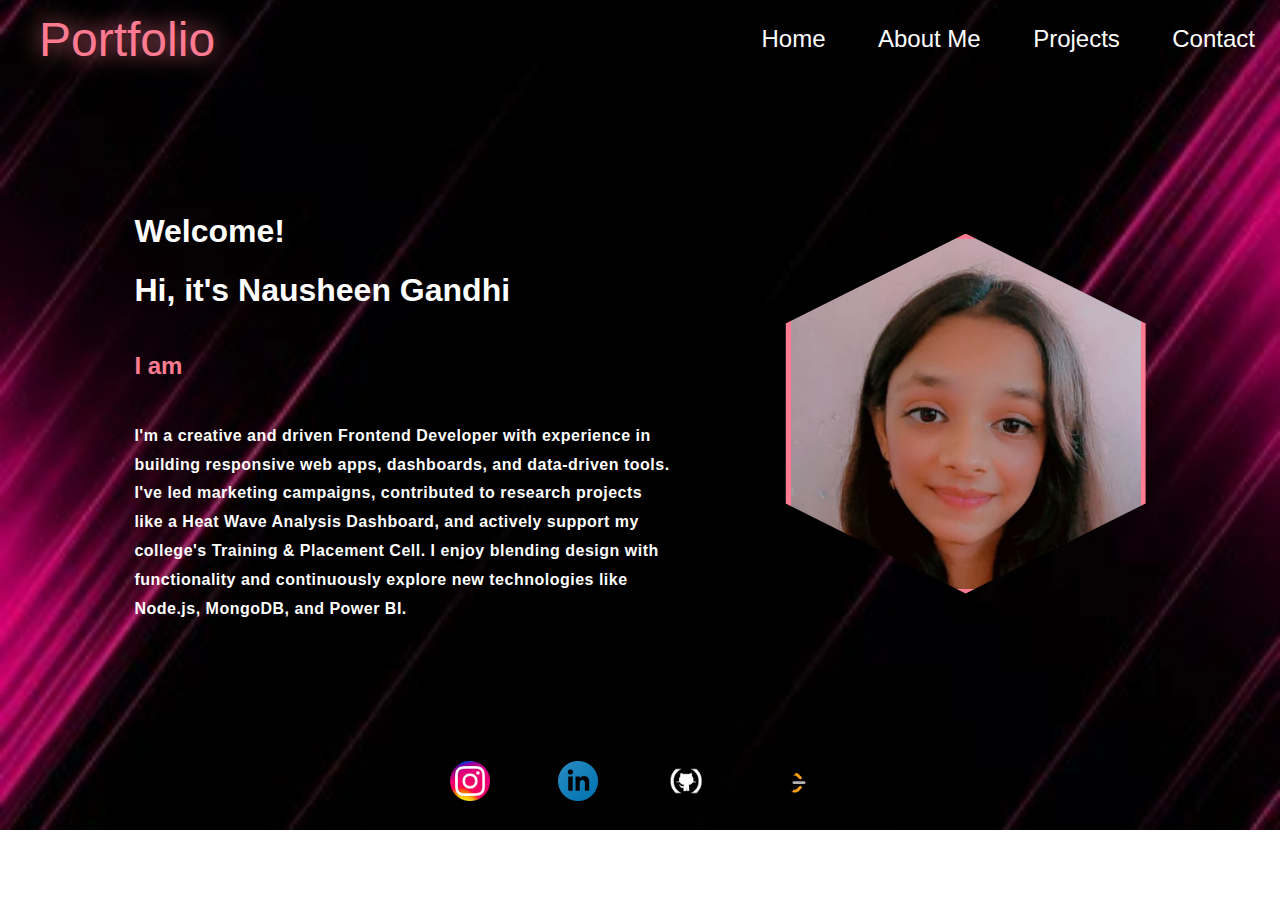
<file: index.html>
<!DOCTYPE html>
<html lang="en">

<head>
    <meta charset="UTF-8">
    <meta name="viewport" content="width=device-width, initial-scale=1.0">
    <title>Introduction</title>
    <link rel="stylesheet" href="style.css">
</head>

<body>
    <header>
        <a href="index.html" class="logo"><span>Portfolio</span></a>
        <nav>
            <h4>
                <a href="index.html">Home</a>
                <a href="aboutMe.html">About Me</a>
                <a href="projects.html">Projects</a>
                <a href="contact.html">Contact</a>
            </h4>
        </nav>
    </header>

    <section>
        <div>
            <h1>Welcome!</h1>
            <h1>Hi, it's Nausheen Gandhi</h1>
            <div id="iam-text">
                <h2 class="change"><span>I am</span>
                    <div class="dropping-texts">
                        <div>an IT Engineer</div>
                        <div>an Immersive Software Developer</div>
                        <div>a Frontend Developer</div>
                    </div>
                </h2>
            </div>

            <p><b>
                I'm a creative and driven Frontend Developer with experience in building responsive web apps, dashboards, and data-driven tools. 
                I've led marketing campaigns, contributed to research projects like a Heat Wave Analysis Dashboard, and actively support my college's Training & Placement Cell. 
                I enjoy blending design with functionality and continuously explore new technologies like Node.js, MongoDB, and Power BI.
        </div>

        <div>
            <img src="Naush.jpg" class="photo" alt="Photo of Nausheen Gandhi">
        </div>
    </section>

    <footer>
        <div class="social-links">
            <a href="https://www.instagram.com/9sheen_gandhi?igsh=MTF5Y3cwMzkxd3FhdQ==">
                <img src="Instagram-Logo.png" class="hyperlink-image" alt="Instagram Logo">
            </a>
            <a href="https://www.linkedin.com/in/nausheen-gandhi-a878812b0?utm_source=share&utm_campaign=share_via&utm_content=profile&utm_medium=android_app">
                <img src="linkedIn.png" class="hyperlink-image" alt="LinkedIn Logo">
            </a>
            <a href="https://github.com/NausheenGandhi">
                <img src="879-8797907_github-icon-white-png.png" class="hyperlink-image" alt="GitHub Logo">
            </a>
            <a href="https://leetcode.com/u/nausheen_gandhi/">
                <img src="leetcode.png" class="hyperlink-image" alt="LeetCode Logo">
            </a>
        </div>
    </footer>

</body>

</html>
</file>
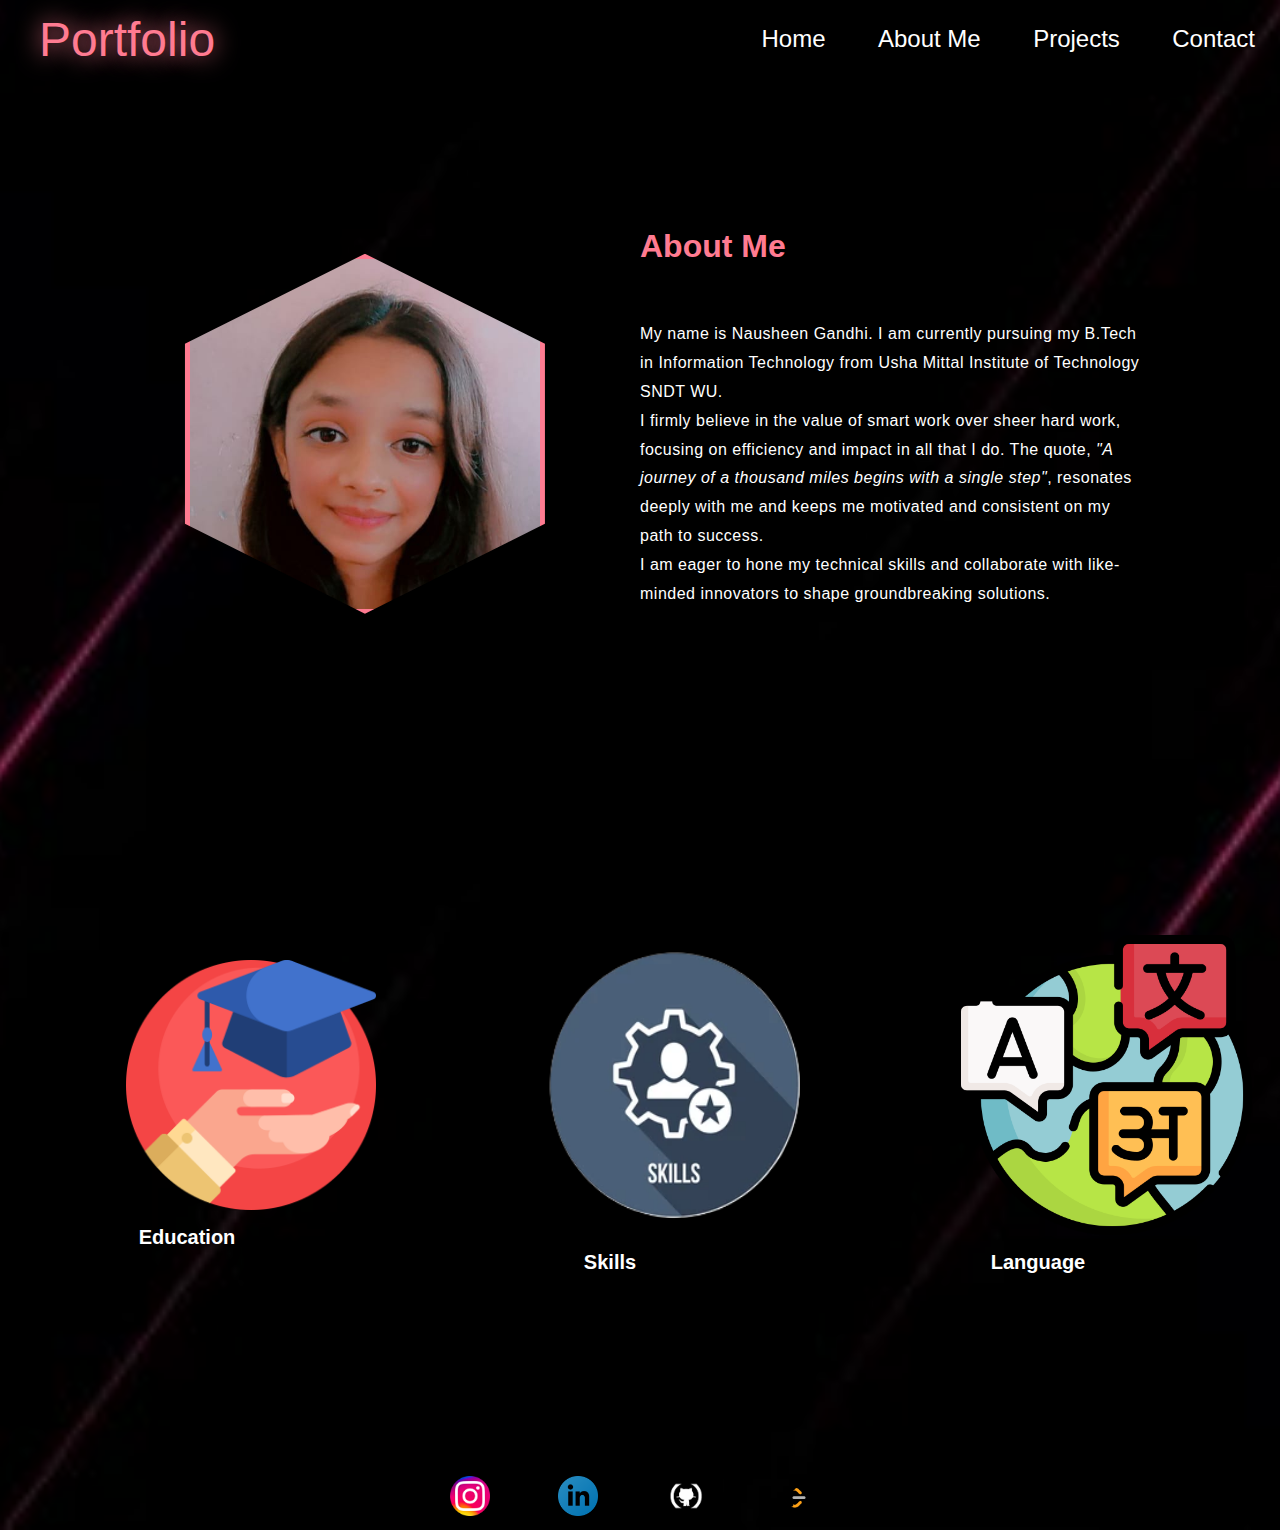
<file: aboutMe.html>
<!DOCTYPE html>
<html lang="en">

<head>
  <meta charset="UTF-8">
  <meta name="viewport" content="width=device-width, initial-scale=1.0">
  <title>Contact</title>
  <link rel="stylesheet" href="style.css">
</head>

<body>
  <header>
    <a href="index.html" class="logo"><span>Portfolio</span></a>
    <nav>
      <h4>
        <a href="index.html">Home</a>
        <a href="aboutMe.html">About Me</a>
        <a href="projects.html">Projects</a>
        <a href="contact.html">Contact</a>
      </h4>
    </nav>
  </header>

  <section>
    <div>
      <img src="Naush.jpg" class="about_me_photo" alt="Nausheen Gandhi">
    </div>
    <div>
      <h1 style="color:rgb(255, 123, 145)">About Me</h1><br>
      <p>
        My name is Nausheen Gandhi. I am currently pursuing my B.Tech in Information Technology from Usha Mittal
        Institute of Technology SNDT WU.<br>
        I firmly believe in the value of smart work over sheer hard work, focusing on efficiency and impact in all that I do.
        The quote, <i>"A journey of a thousand miles begins with a single step"</i>, resonates deeply with me and keeps me
        motivated and consistent on my path to success.<br>
        I am eager to hone my technical skills and collaborate with like-minded innovators to shape groundbreaking solutions.
      </p>
    </div>
  </section>

  <section style="display: flex; justify-content: space-around; align-items: center; margin-left: -50px; padding: 20px;"
    class="about_me">

    <div style="text-align: center;">
      <a href="education.html" style="text-decoration: none; color:white;">
        <img src="3778120.png" height="250px" width="250px" style="border-radius: 10px;" alt="Education">
        <figcaption style="margin-top: 10px; font-size: 20px; font-weight: bold;">Education</figcaption>
      </a>
    </div>

    <div style="text-align: center;">
      <a href="skills.html" style="text-decoration: none; color:white;">
        <img src="skills.png" height="300px" width="300px" style="border-radius: 10px;" alt="Skills">
        <figcaption style="margin-top: 10px; font-size: 20px; font-weight: bold;">Skills</figcaption>
      </a>
    </div>

    <div style="text-align: center;">
      <a href="Languages.html" style="text-decoration: none; color:white;">
        <img src="Languages.png" height="300px" width="300px" style="border-radius: 10px;" alt="Languages">
        <figcaption style="margin-top: 10px; font-size: 20px; font-weight: bold;">Language</figcaption>
      </a>
    </div>

  </section>

  <footer>
    <div class="social-links">
      <a href="https://www.instagram.com/9sheen_gandhi">
        <img src="Instagram-Logo.png" class="hyperlink-image" alt="Instagram">
      </a>
      <a href="https://www.linkedin.com/in/nausheen-gandhi-a878812b0">
        <img src="linkedIn.png" class="hyperlink-image" alt="LinkedIn">
      </a>
      <a href="https://github.com/NausheenGandhi">
        <img src="879-8797907_github-icon-white-png.png" class="hyperlink-image" alt="GitHub">
      </a>
      <a href="https://leetcode.com/u/nausheen_gandhi/">
        <img src="leetcode.png" class="hyperlink-image" alt="LeetCode">
      </a>
    </div>
  </footer>
</body>

</html>
</file>
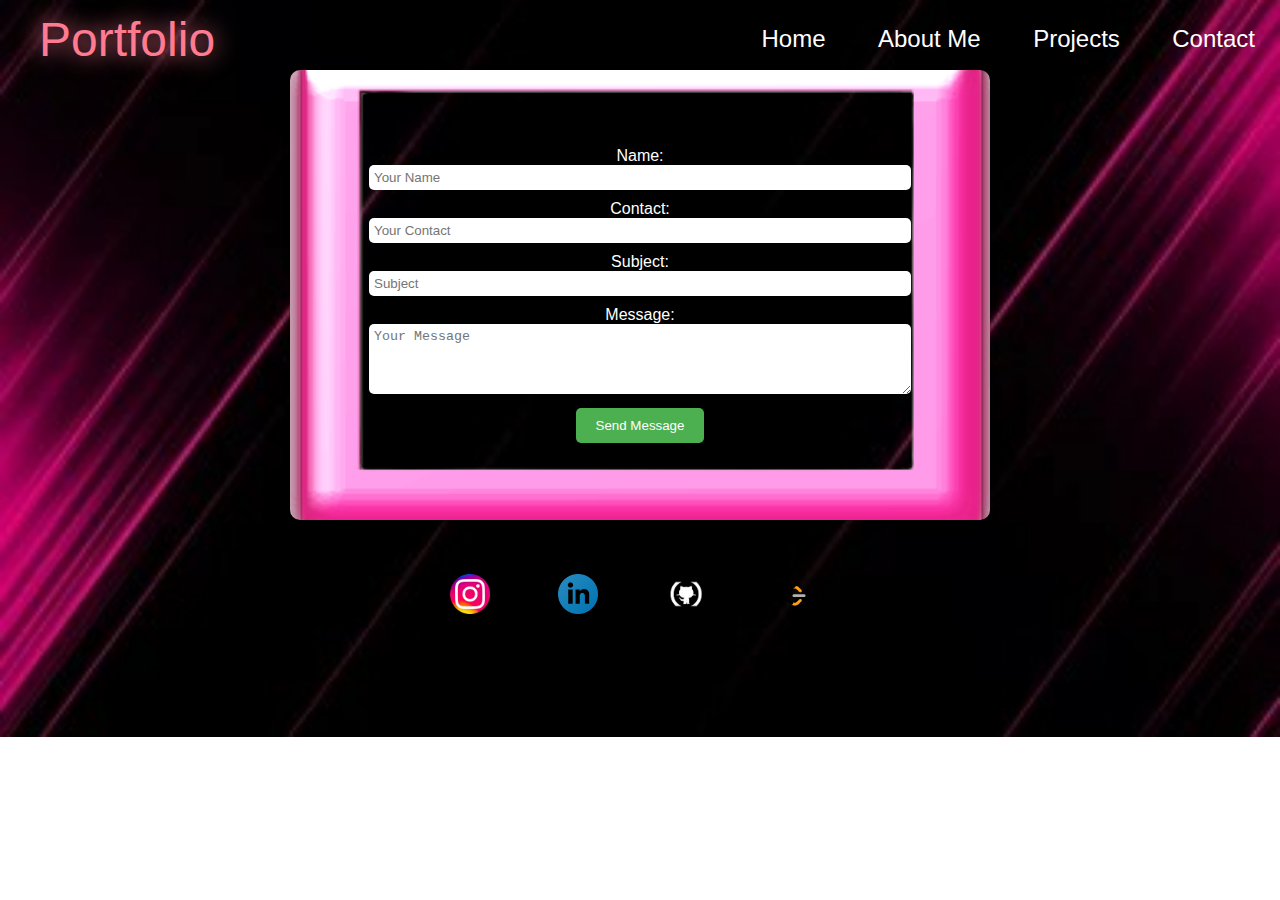
<file: contact.html>
<!DOCTYPE html>
<html lang="en">

<head>
    <meta charset="UTF-8">
    <meta name="viewport" content="width=device-width, initial-scale=1.0">
    <title>Contact</title>
    <link rel="stylesheet" href="style.css">
</head>

<body>
    <header>
        <a href="index.html" class="logo"><span>Portfolio</span></a>
        <nav>
            <h4>
                <a href="index.html">Home</a>
                <a href="aboutMe.html">About Me</a>
                <a href="projects.html">Projects</a>
                <a href="contact.html">Contact</a>
            </h4>
        </nav>
    </header>

    <center>
        <div
            style="position: relative; width: 700px; height: 450px; background-image: url('frame.png'); background-size: cover; background-position: center; border-radius: 10px; box-shadow: 0 4px 8px rgba(0, 0, 0, 0.2);">
            
            <!-- Updated Form with Formsubmit -->
            <form action="https://formsubmit.co/nausheen.official12@gmail.com" method="POST"
                style="position: absolute; top: 50%; left: 50%; transform: translate(-50%, -50%); background:transparent; padding: 20px; border-radius: 10px; width: 80%; color: white; text-align: center; margin-bottom: 10%;">
                
                <!-- Hidden inputs -->
                <input type="hidden" name="_captcha" value="false">
                <input type="hidden" name="_next" value="https://yourwebsite.com/thankyou.html">

                <label for="name">Name:</label><br>
                <input type="text" id="name" name="name" placeholder="Your Name" required
                    style="width: 95%; margin-bottom: 10px; padding: 5px; border: none; border-radius: 5px;"><br>

                <label for="contact">Contact:</label><br>
                <input type="tel" id="contact" name="contact" placeholder="Your Contact" required
                    style="width: 95%; margin-bottom: 10px; padding: 5px; border: none; border-radius: 5px;"><br>

                <label for="subject">Subject:</label><br>
                <input type="text" id="subject" name="subject" placeholder="Subject" required
                    style="width: 95%; margin-bottom: 10px; padding: 5px; border: none; border-radius: 5px;"><br>

                <label for="message">Message:</label><br>
                <textarea id="message" name="message" rows="4" placeholder="Your Message" required
                    style="width: 95%; margin-bottom: 10px; padding: 5px; border: none; border-radius: 5px;"></textarea><br>

                <button type="submit"
                    style="background-color: #4CAF50; color: white; border: none; padding: 10px 20px; border-radius: 5px; cursor: pointer;">Send
                    Message</button>
            </form>
        </div>
    </center>

    <br><br><br>

    <footer>
        <div class="social-links">
            <a href="https://www.instagram.com/9sheen_gandhi">
                <img src="Instagram-Logo.png" class="hyperlink-image" alt="Instagram">
            </a>
            <a href="https://www.linkedin.com/in/nausheen-gandhi-a878812b0">
                <img src="linkedIn.png" class="hyperlink-image" alt="LinkedIn">
            </a>
            <a href="https://github.com/NausheenGandhi">
                <img src="879-8797907_github-icon-white-png.png" class="hyperlink-image" alt="GitHub">
            </a>
            <a href="https://leetcode.com/u/nausheen_gandhi/">
                <img src="leetcode.png" class="hyperlink-image" alt="LeetCode">
            </a>
        </div>
    </footer>
</body>

</html>
</file>
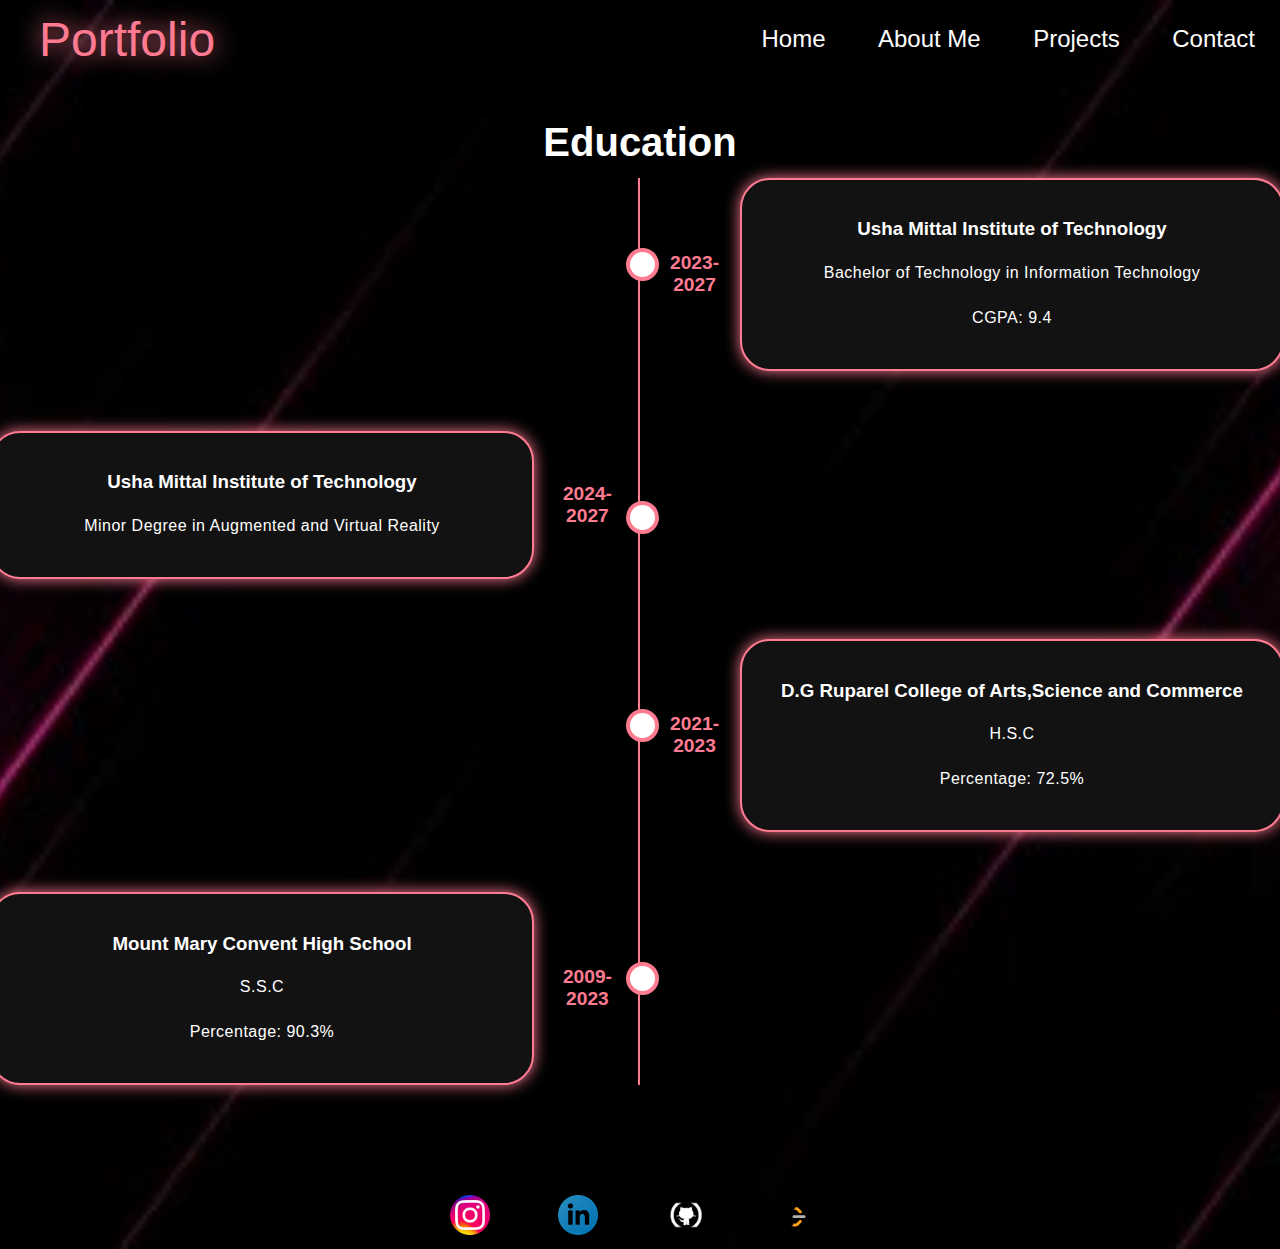
<file: education.html>
<!DOCTYPE html>
<html>

<head>
  <meta charset="UTF-8">
  <meta name="viewport" content="width=device-width, initial-scale=1.0">
  <title>Education</title>
  <link rel="stylesheet" href="style.css">
</head>

<body>
  <header>
    <a href="index.html" class="logo"><span>Portfolio</span></a>
    <nav>
      <h4>
        <a href="index.html">Home</a>
        <a href="aboutMe.html">About Me</a>
        <a href="projects.html">Projects</a>
        <a href="contact.html">Contact</a>
      </h4>
    </nav>
  </header>
  <div class="timeline-container">
    <h3 class="timeline-title">Education</h3>

    <div class="timeline">
      <div class="timeline-event">
        <span class="timeline-year">2023-2027</span>
        <div class="timeline-box">
          <h3>Usha Mittal Institute of Technology</h3>
          <p>Bachelor of Technology in Information Technology</p>
          <p>CGPA: 9.4</p>
        </div>
      </div>
      <div class="timeline-event">
        <span class="timeline-year">2024-2027</span>
        <div class="timeline-box">
          <h3>Usha Mittal Institute of Technology</h3>
          <p>Minor Degree in Augmented and Virtual Reality</p>
        </div>
      </div>
      <div class="timeline-event">
        <span class="timeline-year">2021-2023</span>
        <div class="timeline-box">
          <h3>D.G Ruparel College of Arts,Science and Commerce</h3>
          <p>H.S.C</p>
          <p>Percentage: 72.5%</p>
        </div>
      </div>
      <div class="timeline-event">
        <span class="timeline-year">2009-2023</span>
        <div class="timeline-box">
          <h3>Mount Mary Convent High School</h3>
          <p>S.S.C</p>
          <p>Percentage: 90.3%</p>
        </div>
      </div>
    </div>
  </div>
  <footer>
    <div class="social-links">
      <a href="https://www.instagram.com/9sheen_gandhi?igsh=MTF5Y3cwMzkxd3FhdQ==">
        <img src="Instagram-Logo.png" class="hyperlink-image" alt="Instagram Logo">
      </a>
      <a
        href="https://www.linkedin.com/in/nausheen-gandhi-a878812b0?utm_source=share&utm_campaign=share_via&utm_content=profile&utm_medium=android_app">
        <img src="linkedIn.png" class="hyperlink-image" alt="LinkedIn Logo">
      </a>
      <a href="https://github.com/NausheenGandhi">
        <img src="879-8797907_github-icon-white-png.png" class="hyperlink-image" alt="GitHub Logo">
      </a>
      <a href="https://leetcode.com/u/nausheen_gandhi/">
        <img src="leetcode.png" class="hyperlink-image" alt="LeetCode Logo">
      </a>
    </div>
  </footer>
</body>

</html>
</file>
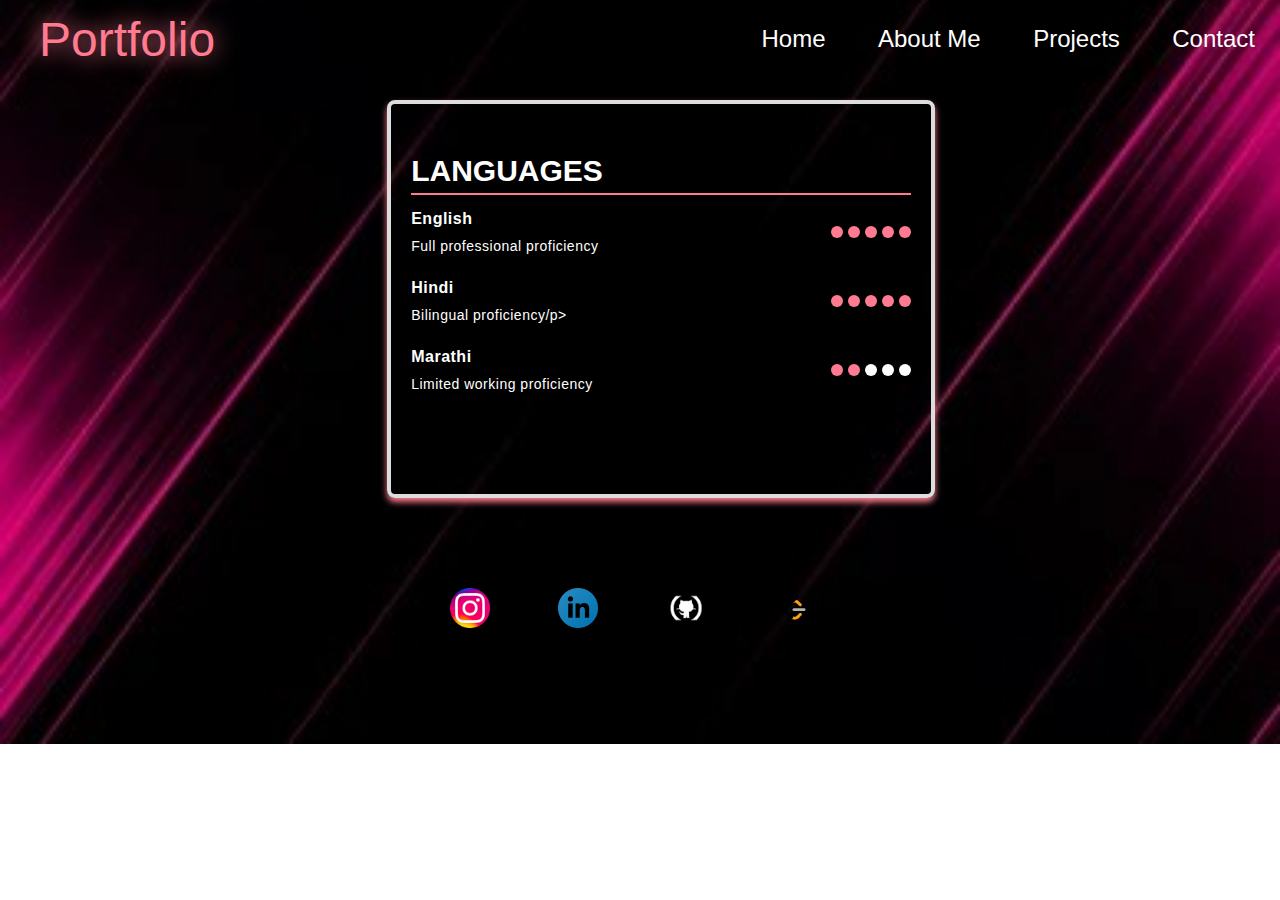
<file: Languages.html>
<!DOCTYPE html>
<html>

<head>
    <meta charset="UTF-8">
    <meta name="viewport" content="width=device-width, initial-scale=1.0">
    <title>Contact</title>
    <link rel="stylesheet" href="style.css">
</head>

<body>
    <header>
        <a href="index.html" class="logo"><span>Portfolio</span></a>
        <nav>
            <h4>
                <a href="index.html">Home</a>
                <a href="aboutMe.html">About Me</a>
                <a href="projects.html">Projects</a>
                <a href="contact.html">Contact</a>
            </h4>
        </nav>
    </header>
    <div class="language-container">
        <h3 class="language-header">LANGUAGES</h3>
        <div class="language-item">
            <div class="language-info">
                <p class="language-name">English</p>
                <p class="language-level">Full professional proficiency</p>
            </div>
            <div class="language-dots">
                <span class="dot filled"></span>
                <span class="dot filled"></span>
                <span class="dot filled"></span>
                <span class="dot filled"></span>
                <span class="dot filled"></span>
            </div>
        </div>

        <div class="language-item">
            <div class="language-info">
                <p class="language-name">Hindi</p>
                <p class="language-level">Bilingual proficiency/p>
            </div>
            <div class="language-dots">
                <span class="dot filled"></span>
                <span class="dot filled"></span>
                <span class="dot filled"></span>
                <span class="dot filled"></span>
                <span class="dot filled"></span>
            </div>
        </div>
        

        <div class="language-item">
            <div class="language-info">
                <p class="language-name">Marathi</p>
                <p class="language-level">Limited working proficiency </p>
            </div>
            <div class="language-dots">
                <span class="dot filled"></span>
                <span class="dot filled"></span>
                <span class="dot empty"></span>
                <span class="dot empty"></span>
                <span class="dot empty"></span>
            </div>
        </div>

    </div>
    <footer>
        <div class="social-links">
            <a href="https://www.instagram.com/9sheen_gandhi?igsh=MTF5Y3cwMzkxd3FhdQ==">
                <img src="Instagram-Logo.png"
                    class="hyperlink-image" alt="Instagram">
            </a>
            <a
                href="https://www.linkedin.com/in/nausheen-gandhi-a878812b0?utm_source=share&utm_campaign=share_via&utm_content=profile&utm_medium=android_app">
                <img src="linkedIn.png" class="hyperlink-image" alt="LinkedIn">
            </a>
            <a href="https://github.com/NausheenGandhi">
                <img src= "879-8797907_github-icon-white-png.png" class="hyperlink-image" alt="GitHub">
            </a>
            <a href="https://leetcode.com/u/nausheen_gandhi/">
                <img src="leetcode.png" class="hyperlink-image" alt="LeetCode">
            </a>
        </div>
    </footer>
</body>

</html>
</file>
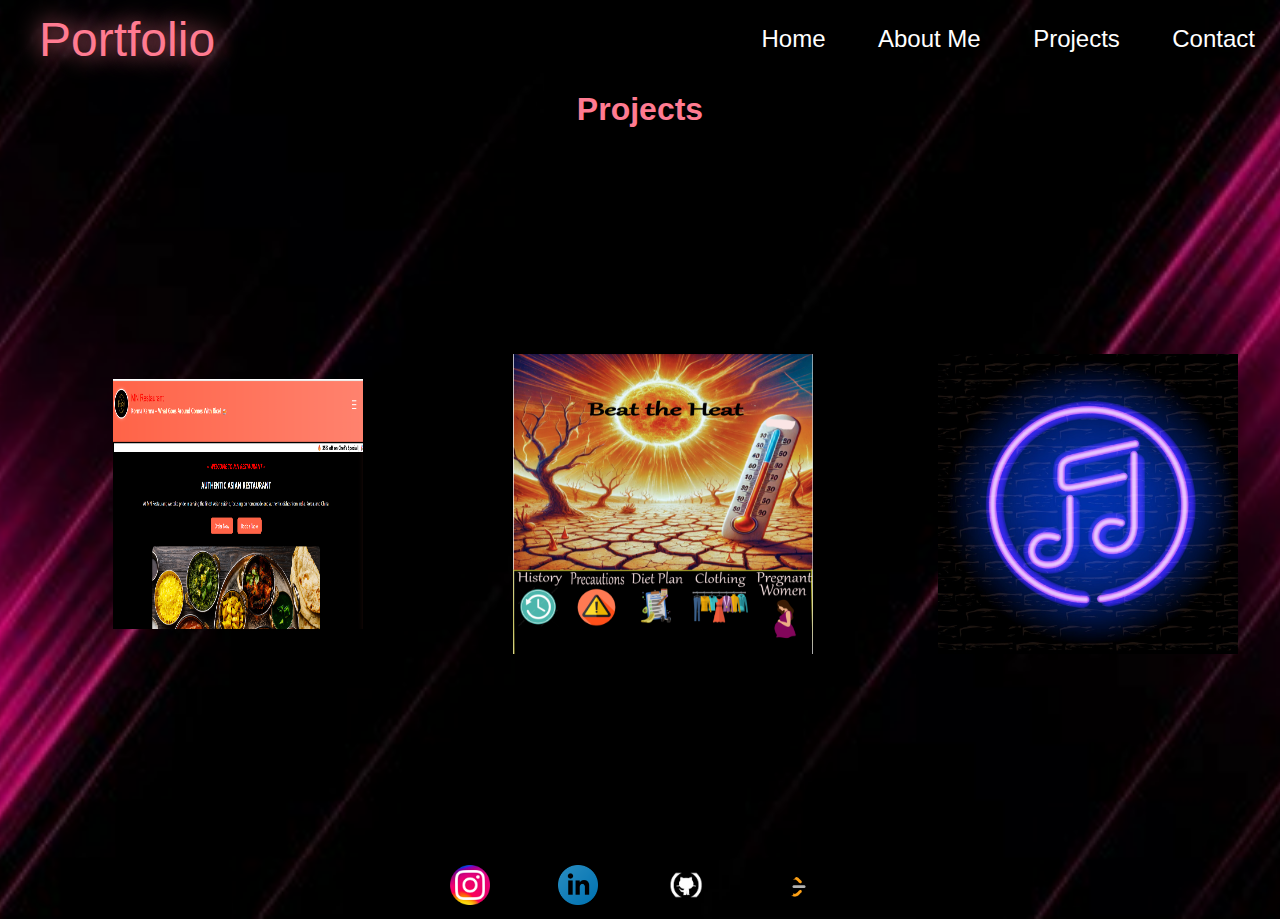
<file: projects.html>
<!DOCTYPE html>
<html>

<head>
    <meta charset="UTF-8">
    <meta name="viewport" content="width=device-width, initial-scale=1.0">
    <title>Contact</title>
    <link rel="stylesheet" href="style.css">
</head>

<body>
    <header>
        <a href="index.html" class="logo"><span>Portfolio</span></a>
        <nav>
            <h4>
                <a href="index.html">Home</a>
                <a href="aboutMe.html">About Me</a>
                <a href="projects.html">Projects</a>
                <a href="contact.html">Contact</a>
            </h4>
        </nav>
    </header>
    <h1 style="color: rgb(255, 123, 145);text-align:center;">Projects</h1>
    <section style="display: flex; justify-content: space-around; align-items: center; margin-left: -50px; padding: 20px;"
    class="project">
    <div style="text-align: center;" class="project_container">
      <a href="https://github.com/NausheenGandhi/Restaurant-Website" style="text-decoration: none; color:white;">
        <img src="Screenshot 2025-07-05 171247.png" height="250px" width="250px"
          class="pro_img" alt="Restaurant Website Screenshot">
          <div class="overlay">
            <div class="text">Restaurant Website-Using HTML and CSS</div>
          </div>
      
      </a>
    </div>
    <div style="text-align: center;" class="project_container" >
      <a href="https://github.com/NausheenGandhi/Power-Bi-dashboard-Heat-waves-" style="text-decoration: none; color:white;">
        <img src="Screenshot 2025-06-04 220444.png" height="300px"
          width="300px" class="pro_img" alt="Heat Waves Dashboard Screenshot">
          <div class="overlay">
            <div class="text">Heat Waves Dashboard-Using Python and Power Bi</div>
          </div>
            </a>
    </div>
    <div style="text-align: center;" class="project_container">
      <a href="https://github.com/NausheenGandhi/Music-Player-app" style="text-decoration: none; color:white;">
        <img src="music.jpg" height="300px"
          width="300px" class="pro_img" alt="Music Player App Screenshot">
          <div class="overlay">
            <div class="text">Music Player App-Using Android Studio(Java)</div>
          </div>
      </a>
    </div>
  </section>

    <footer>
        <div class="social-links">
            <a href="https://www.instagram.com/9sheen_gandhi?igsh=MTF5Y3cwMzkxd3FhdQ==">
                <img src="Instagram-Logo.png"
                    class="hyperlink-image" alt="Instagram">
            </a>
            <a
                href="https://www.linkedin.com/in/nausheen-gandhi-a878812b0?utm_source=share&utm_campaign=share_via&utm_content=profile&utm_medium=android_app">
                <img src="linkedIn.png" class="hyperlink-image" alt="LinkedIn">
            </a>
            <a href="https://github.com/NausheenGandhi">
                <img src="879-8797907_github-icon-white-png.png" class="hyperlink-image" alt="GitHub">
            </a>
            <a href="https://leetcode.com/u/nausheen_gandhi/">
                <img src="leetcode.png" class="hyperlink-image" alt="LeetCode">
            </a>
        </div>
    </footer>
</body>

</html>
</file>
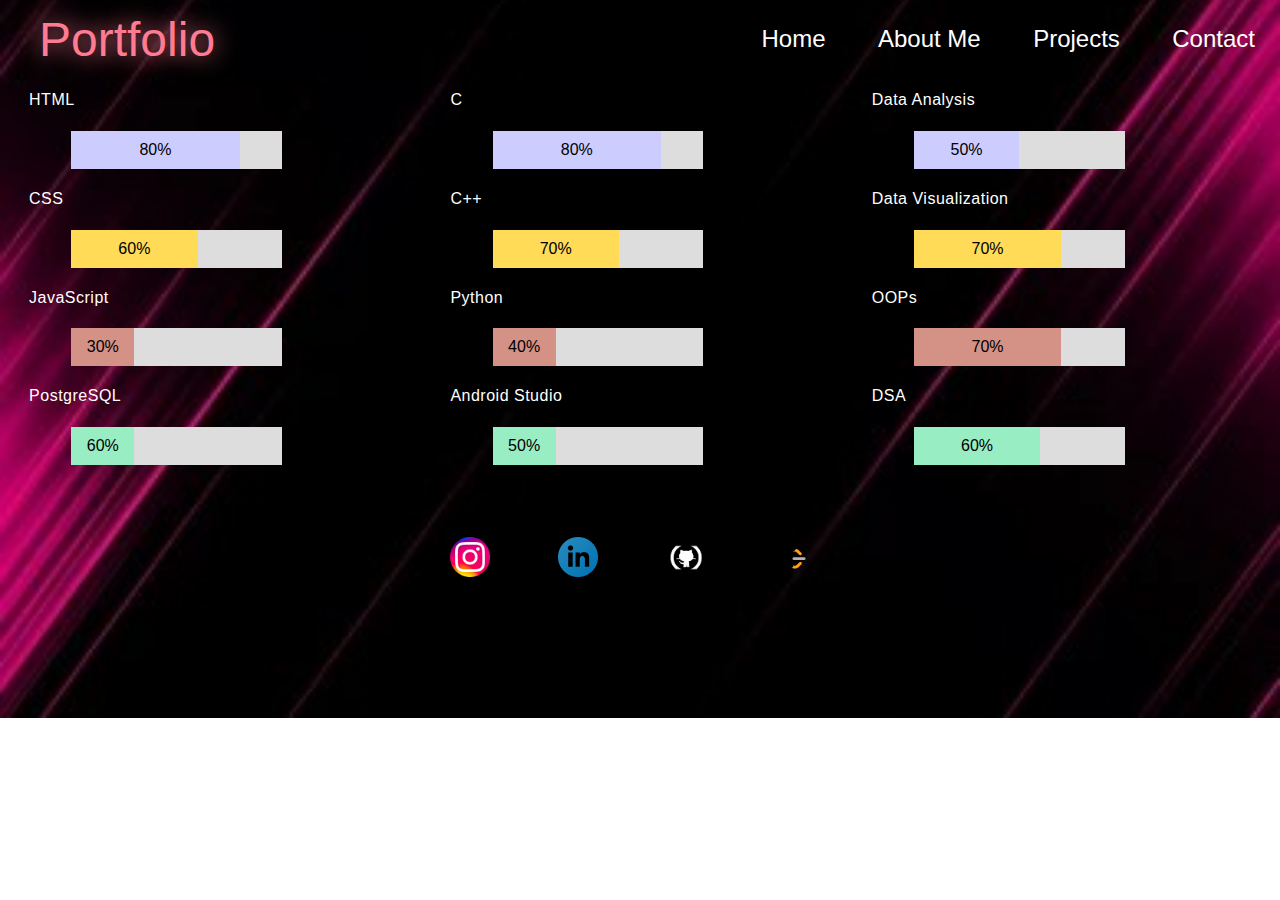
<file: skills.html>
<!DOCTYPE html>
<html>

<head>
    <meta charset="UTF-8">
    <meta name="viewport" content="width=device-width, initial-scale=1.0">
    <title>Contact</title>
    <link rel="stylesheet" href="style.css">
</head>

<body>
    <header>
        <a href="index.html" class="logo"><span>Portfolio</span></a>
        <nav>
            <h4>
                <a href="index.html">Home</a>
                <a href="aboutMe.html">About Me</a>
                <a href="projects.html">Projects</a>
                <a href="contact.html">Contact</a>
            </h4>
        </nav>
    </header>
    <div style="display: flex; justify-content: space-between; width: 100%;">
        <!-- Left Section -->
        <div style="width: 100%;">
            <p style="margin-left: 5%;">HTML</p>
            <div class="skill_container">
                <div class="skills html">80%</div>
            </div>

            <p style="margin-left: 5%;">CSS</p>
            <div class="skill_container">
                <div class="skills css">60%</div>
            </div>
            <p style="margin-left: 5%;">JavaScript</p>
            <div class="skill_container">
                <div class="skills js">30%</div>
            </div>

            <p style="margin-left: 5%;">PostgreSQL</p>
            <div class="skill_container">
                <div class="skills PostgreSQL">60%</div>
            </div>
        </div>

        <!-- Right Section -->
        <div style="width: 100%;">
            <p style="margin-left: 5%;">C</p>
            <div class="skill_container">
                <div class="skills C">80%</div>
            </div>

            <p style="margin-left: 5%;">C++</p>
            <div class="skill_container">
                <div class="skills C_plus">70%</div>
            </div>
            <p style="margin-left: 5%;">Python</p>
            <div class="skill_container">
                <div class="skills python">40%</div>
            </div>

            <p style="margin-left: 5%;">Android Studio</p>
            <div class="skill_container">
                <div class="skills android_studio">50%</div>
            </div>
        </div>

        <div style="width: 100%;">
            <p style="margin-left: 5%;">Data Analysis</p>
            <div class="skill_container">
                <div class="skills D_analysis">50%</div>
            </div>

            <p style="margin-left: 5%;">Data Visualization</p>
            <div class="skill_container">
                <div class="skills D_vis">70%</div>
            </div>
            <p style="margin-left: 5%;">OOPs</p>
            <div class="skill_container">
                <div class="skills OOPs">70%</div>
            </div>

            <p style="margin-left: 5%;">DSA</p>
            <div class="skill_container">
                <div class="skills DSA">60%</div>
            </div>
        </div>
    </div>
    <br>
    <br><br><br>
    <footer>
        <div class="social-links">
            <a href="https://www.instagram.com/9sheen_gandhi?igsh=MTF5Y3cwMzkxd3FhdQ==">
                <img src="Instagram-Logo.png"
                    class="hyperlink-image" alt="Instagram Logo">
            </a>
            <a
                href="https://www.linkedin.com/in/nausheen-gandhi-a878812b0?utm_source=share&utm_campaign=share_via&utm_content=profile&utm_medium=android_app">
                <img src="linkedIn.png" class="hyperlink-image" alt="LinkedIn Logo">
            </a>
            <a href="https://github.com/NausheenGandhi">
                <img src="879-8797907_github-icon-white-png.png" class="hyperlink-image" alt="GitHub Logo">
            </a>
            <a href="https://leetcode.com/u/nausheen_gandhi/">
                <img src="leetcode.png" class="hyperlink-image" alt="LeetCode Logo">
            </a>
        </div>
    </footer>
</body>

</html>
</file>
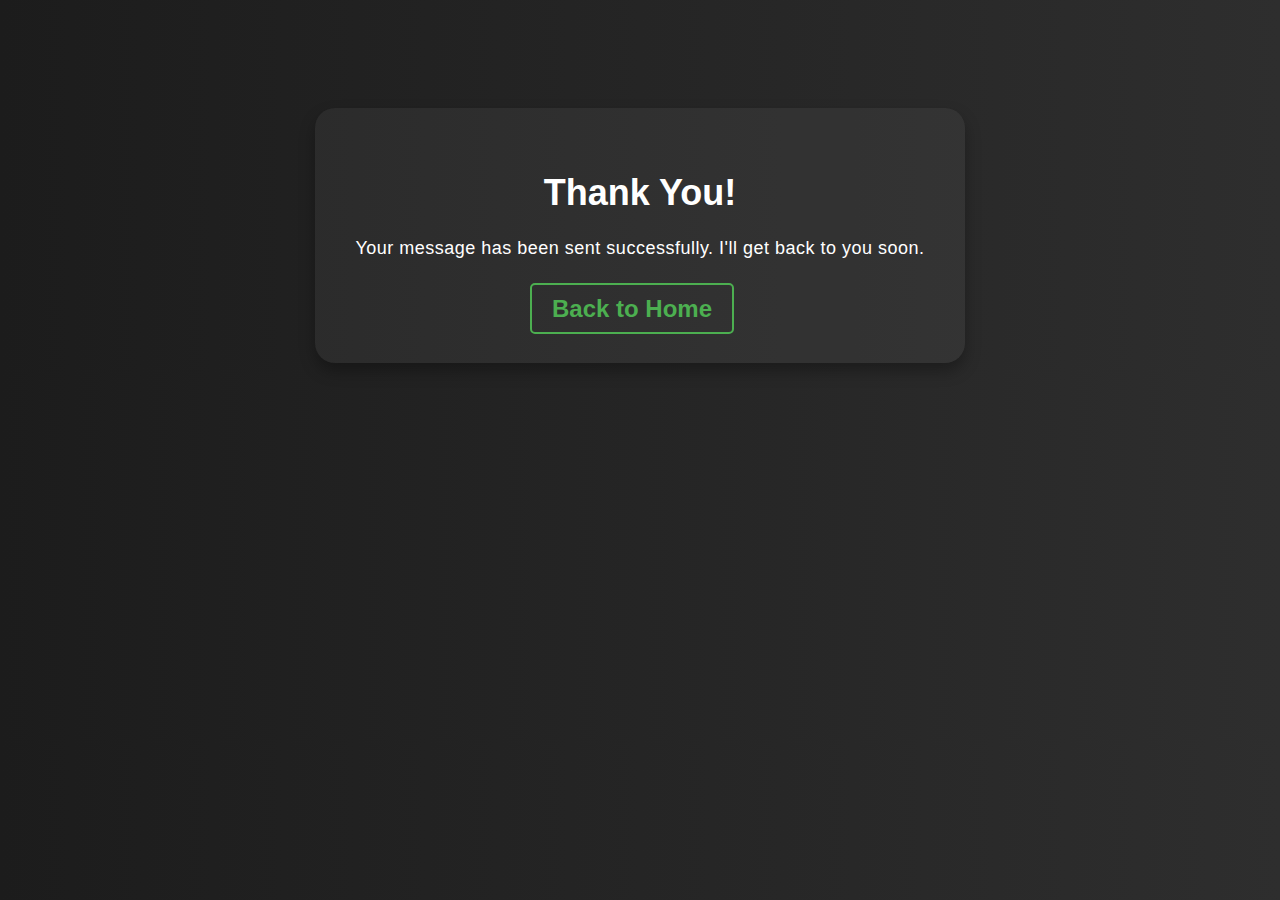
<file: thankyou.html>
<!DOCTYPE html>
<html lang="en">

<head>
    <meta charset="UTF-8">
    <meta name="viewport" content="width=device-width, initial-scale=1.0">
    <title>Thank You</title>
    <link rel="stylesheet" href="style.css">
    <style>
        body {
            background: linear-gradient(to right, #1c1c1c, #2e2e2e);
            color: white;
            font-family: 'Segoe UI', Tahoma, Geneva, Verdana, sans-serif;
            text-align: center;
            padding-top: 100px;
        }

        .thank-you-box {
            background-color: rgba(255, 255, 255, 0.05);
            border-radius: 20px;
            padding: 40px;
            display: inline-block;
            box-shadow: 0 8px 16px rgba(0, 0, 0, 0.3);
        }

        h1 {
            font-size: 36px;
            margin-bottom: 10px;
        }

        p {
            font-size: 18px;
            margin-bottom: 30px;
        }

        a {
            color: #4CAF50;
            text-decoration: none;
            font-weight: bold;
            border: 2px solid #4CAF50;
            padding: 10px 20px;
            border-radius: 5px;
            transition: 0.3s;
        }

        a:hover {
            background-color: #4CAF50;
            color: white;
        }
    </style>
</head>

<body>
    <div class="thank-you-box">
        <h1>Thank You!</h1>
        <p>Your message has been sent successfully. I'll get back to you soon.</p>
        <a href="index.html">Back to Home</a>
    </div>
</body>

</html>
</file>
<file: style.css>
h1 {
  color: white
}

h2 {
  color: white;

}

h4 {
  color: white;
}

h3 {
  color: white;
}

hr {
  color: rgb(255, 123, 145);
}

body {
  font-family: Arial, Helvetica, sans-serif;
  background-image: url("pink-black.jpg");
  background-size: cover;
  /* Adjust to fit the entire screen */
  background-repeat: no-repeat;
  /* Prevent tiling */
  background-position: center;
}

header {
  display: flex;
  justify-content: space-between;
  align-items: center;
  padding: 15px;
  background-color: transparent;
  color: white;
  width: 100%;
  height: 2rem;
  margin: 0%;

}

a {
  font-size: 1.5rem;
  color: white;
  margin-left: 1rem;
  margin-right: 2rem;
  font-weight: 500;
  transition: 0.3s ease;
  text-decoration: none;
}

a:hover {
  color: rgb(255, 123, 145);
}

.logo {
  font-size: 3rem;
  color: white;
  font-weight: 500;
  cursor: pointer;
  transition: 0.35s ease;
  text-align: left;
  display: block;

}

.logo span {
  text-shadow: 0 0 25px;
  color: rgb(255, 123, 145);
}

.logo:hover {
  transform: scale(1.1);
}

p {
  color: white;
  line-height: 1.8;
  letter-spacing: 0.5px;
}

h2.change {
  color: rgb(255, 123, 145);
  font-weight: 700;
}

.dropping-texts {
  display: inline-block;
  width: auto;
  text-align: left;
  height: 36px;
  vertical-align: middle;
  margin-left: 1rem;
}

.dropping-texts>div {
  font-size: 1.5rem;
  opacity: 0;
  margin-left: -30px;
  position: absolute;
  font-weight: 300;
  box-shadow: 0px 60px 25px -20px rgba(0, 0, 0, 0.5);
}

.dropping-texts>div:nth-child(1) {
  animation: roll 5s linear infinite 0s;
}

.dropping-texts>div:nth-child(2) {
  animation: roll 5s linear infinite 1s;
}

.dropping-texts>div:nth-child(3) {
  animation: roll 5s linear infinite 2s;
}

.dropping-texts>div:nth-child(4) {
  animation: roll2 5s linear infinite 3s;
}

@keyframes roll {
  0% {
    font-size: 0px;
    opacity: 0;
    margin-left: -30px;
    margin-top: 0px;
    transform: rotate(-25deg);
  }

  3% {
    opacity: 1;
    transform: rotate(0deg);
  }

  5% {
    font-size: inherit;
    opacity: 1;
    margin-left: 0px;
    margin-top: 0px;
  }

  20% {
    font-size: inherit;
    opacity: 1;
    margin-left: 0px;
    margin-top: 0px;
    transform: rotate(0deg);
  }

  27% {
    font-size: 0px;
    opacity: 0.5;
    margin-left: 20px;
    margin-top: 100px;
  }

  100% {
    font-size: 0px;
    opacity: 0;
    margin-left: -30px;
    margin-top: 0px;
    transform: rotate(15deg);
  }
}

@keyframes roll2 {
  0% {
    font-size: 0px;
    opacity: 0;
    margin-left: -30px;
    margin-top: 0px;
    transform: rotate(-25deg);
  }

  3% {
    opacity: 1;
    transform: rotate(0deg);
  }

  5% {
    font-size: inherit;
    opacity: 1;
    margin-left: 0px;
    margin-top: 0px;
  }

  30% {
    font-size: inherit;
    opacity: 1;
    margin-left: 0px;
    margin-top: 0px;
    transform: rotate(0deg);
  }

  37% {
    font-size: 1500px;
    opacity: 0;
    margin-left: -1000px;
    margin-top: -800px;
  }

  100% {
    font-size: 0px;
    opacity: 0;
    margin-left: -30px;
    margin-top: 0px;
    transform: rotate(15deg);
  }
}

#iam-text {
  display: flex;
  align-items: center;
  gap: 0.5rem;
  /* Adjust spacing between "I am" and animations */
}

#iam-text span {
  color: rgb(255, 123, 145);
  font-weight: bold;
}


section {
  margin: 0%;
  display: flex;
  /* Makes the container a flexbox */
  align-items: center;
  /* Vertically centers content */
  justify-content: space-between;
  /* Pushes content to edges */
  min-height: 75vh;
  padding: 0.5rem 10%;
  /* Adjust padding as needed */
}

section div:first-child {
  flex: 1;
  /* Allow content to take remaining space */
}

section div img {
  flex: 0 0 auto;
  /* Prevent the image from stretching */
  align-self: flex-end;
  /* Optional: Ensure alignment */
  margin-left: 7rem;

}

section div {
  flex: 1;
  /* Ensures equal space distribution */
}

.photo {
  clip-path: polygon(50% 0%, 100% 25%, 100% 75%, 50% 100%, 0% 75%, 0% 25%);
  box-shadow: 0 0 25px rgb(255, 123, 145);
  border: 5px solid rgb(255, 123, 145);
  cursor: pointer;
  transition: 0.4s ease-in-out;
  width: 350px;
  height: 350px;
  object-fit: cover;
  box-shadow: 0 8px 15px rgb(239, 200, 207);

}

.photo:hover {
  transform: scale(1.1);
  /* Enlarges the image slightly */
  box-shadow: 0 0 40px rgb(255, 123, 145);
  /* Adds a stronger glow effect */
  border-color: white;
  /* Changes the border color */
}

footer {
  padding: 0%;
  text-align: center;
  background-color: transparent;
}

.social-links {
  display: flex;
  justify-content: center;
  gap: 20px;
}

.hyperlink-image {
  transition: transform 0.3s, opacity 0.3s;
  width: 40px;
  /* Adjust size as needed */
  height: 40px;
  object-fit: contain;
}

.hyperlink-image:hover {
  transform: scale(1.1);
  /* Zoom effect */
  opacity: 0.8;
  /* Slight transparency */
  filter: brightness(1.2);
  /* Optional: add a slight glow effect */
}

.timeline-container {
  position: relative;
  width: 100%;
  margin: 0 auto;
  padding: 50px 0;
  text-align: center;
}

/* Title */
.timeline-title {
  font-size: 2.5rem;
  font-weight: bold;
  margin-bottom: 1%;
  margin-top: 0%;
}

/* Timeline Line */
.timeline {
  position: relative;
  margin: 0 auto;
  border-left: 2px solid rgb(255, 123, 145);
  width: 2px;
  height: 100%;
}

/* Timeline Event */
.timeline-event {
  position: relative;
  margin-bottom: 60px;
}

.timeline-year {
  position: absolute;
  font-size: 1.2rem;
  font-weight: bold;
  color: rgb(255, 123, 145);
  top: 50%;
  transform: translateY(-50%);
}

.timeline-event:nth-child(even) .timeline-year {
  right: 30px;
  /* Position year to the right for even events */
}

/* Alternate Year Positions */
.timeline-event:nth-child(odd) .timeline-year {
  left: 30px;
  /* Position year to the left for odd events */
}



/* Timeline Box */
.timeline-box {
  position: relative;
  background-color: #121212;
  border: 2px solid rgb(255, 123, 145);
  border-radius: 30px;
  padding: 20px;
  width: 500px;
  margin-left: 30px;
  /* Consistent spacing from the line */
  box-shadow: 0 0 15px rgb(255, 123, 145);
  transition: 0.3s;
}

.timeline-box:hover {
  box-shadow: 0 0 30px white;
}

/* Alternating Box Position */
.timeline-event:nth-child(odd) .timeline-box {
  margin-left: 100px;
  /* Adds consistent spacing for odd boxes */
}

.timeline-event:nth-child(even) .timeline-box {
  margin-left: -650px;
  /* Adjusted to align properly for even boxes */
}

.timeline-event::after {
  content: '';
  position: absolute;
  width: 25px;
  height: 25px;
  right: -17px;
  background-color: white;
  border: 4px solid rgb(255, 123, 145);
  top: 70px;
  border-radius: 50%;
  z-index: 1;
}


.about_me_photo {
  clip-path: polygon(50% 0%, 100% 25%, 100% 75%, 50% 100%, 0% 75%, 0% 25%);
  box-shadow: 0 0 25px rgb(255, 123, 145);
  border: 5px solid rgb(255, 123, 145);
  cursor: pointer;
  transition: 0.4s ease-in-out;
  width: 350px;
  height: 350px;
  object-fit: cover;
  box-shadow: 0 8px 15px rgb(239, 200, 207);
  margin-top: 8%;
  margin-left: 10%;
}

.about_me_photo:hover {
  transform: scale(1.1);
  /* Enlarges the image slightly */
  box-shadow: 0 0 40px rgb(255, 123, 145);
  /* Adds a stronger glow effect */
  border-color: white;
  /* Changes the border color */
}



.skill_container {
  width: 50%;
  /* Full width */
  background-color: #ddd;
  margin-left: 15%;

  /* Grey background */
}

.skills {
  text-align: center;
  /* Right-align text */
  padding-top: 10px;
  /* Add top padding */
  padding-bottom: 10px;
  /* Add bottom padding */
  color: black;
  /* White text color */
}

.html {
  width: 80%;
  background-color: #CCCCFF;
}

/* Green */
.css {
  width: 60%;
  background-color: #FFDB58;
}

/* Blue */
.js {
  width: 30%;
  background-color: #D49185;
}

/* Red */
.PostgreSQL {
  width: 30%;
  background-color: #99EDC3;
}

.C {
  width: 80%;
  background-color: #CCCCFF;
}

/* Green */
.C_plus {
  width: 60%;
  background-color: #FFDB58;
}

/* Blue */
.python {
  width: 30%;
  background-color: #D49185;
}

/* Red */
.android_studio {
  width: 30%;
  background-color: #99EDC3;
}

/* Dark Grey */
.D_analysis {
  width: 50%;
  background-color: #CCCCFF;
}

/* Green */
.D_vis {
  width: 70%;
  background-color: #FFDB58;
}

/* Blue */
.OOPs {
  width: 70%;
  background-color: #D49185;
}

/* Red */
.DSA {
  width: 60%;
  background-color: #99EDC3;
}

.language-container {
  width: 500px;
  height: 350px;
  margin-left: 30%;
  margin-top: 30px;
  margin-bottom: 90px;
  border: 4px solid #ddd;
  padding: 20px;
  background-color: transparent;
  border-radius: 8px;
  font-family: Arial, sans-serif;
  box-shadow: 0 4px 6px rgb(255, 123, 145);
}

.language-header {
  font-size: 30px;
  font-weight: bold;
  margin-bottom: 10px;
  border-bottom: 2px solid rgb(255, 123, 145);
  padding-bottom: 5px;
}

.language-item {
  display: flex;
  justify-content: space-between;
  align-items: center;
  margin-bottom: 15px;
}

.language-info {
  display: flex;
  flex-direction: column;
}

.language-name {
  font-size: 16px;
  font-weight: bold;
  margin: 0;
}

.language-level {
  font-size: 14px;
  color: white;
  margin: 0;
}

.language-dots {
  display: flex;
  gap: 5px;
}

.dot {
  width: 12px;
  height: 12px;
  border-radius: 50%;
  background-color: transparent;
}

.dot.filled {
  background-color: rgb(255, 123, 145);
}

.dot.empty {
  background-color: white;
}
.project_container {
  position: relative;
  width: 800px; /* Increased container width */
  height: 400px; /* Increased container height */
  overflow: hidden;
  border-radius: 10px;
  background-color:transparent; /* Optional: Add background color for empty spaces */
  display: flex; /* Center image in the container */
  align-items: center; /* Vertically center */
  justify-content: center; /* Horizontally center */
}

/* Styling for images */
.project_img {
  max-width: 800px; /* Scale image proportionally to fit the container width */
  max-height: 400px; /* Scale image proportionally to fit the container height */
  object-fit: contain; /* Ensure the image maintains its aspect ratio */
  border-radius: 10px;
}

/* Overlay styling */
.overlay {
  position: absolute;
  top: 0;
  margin-left: 20%;
  width: 300px;
  height: 320px;
  background-color: rgb(255, 123, 145); /* Semi-transparent dark overlay */
  opacity: 0; /* Initially hidden */
  transition: opacity 0.5s ease; /* Smooth fade-in effect */
  display: flex;
  align-items: center;
  justify-content: center;
  border-radius: 10px;
  padding: 20px;
}

/* Overlay text */
.overlay .text {
  color: white;
  font-size: 15px;
  font-weight: bold;
  text-align: center;
  padding: 10px;
}

/* Hover effect */
.project_container:hover .overlay {
  opacity: 1; /* Show overlay on hover */
}
</file>
